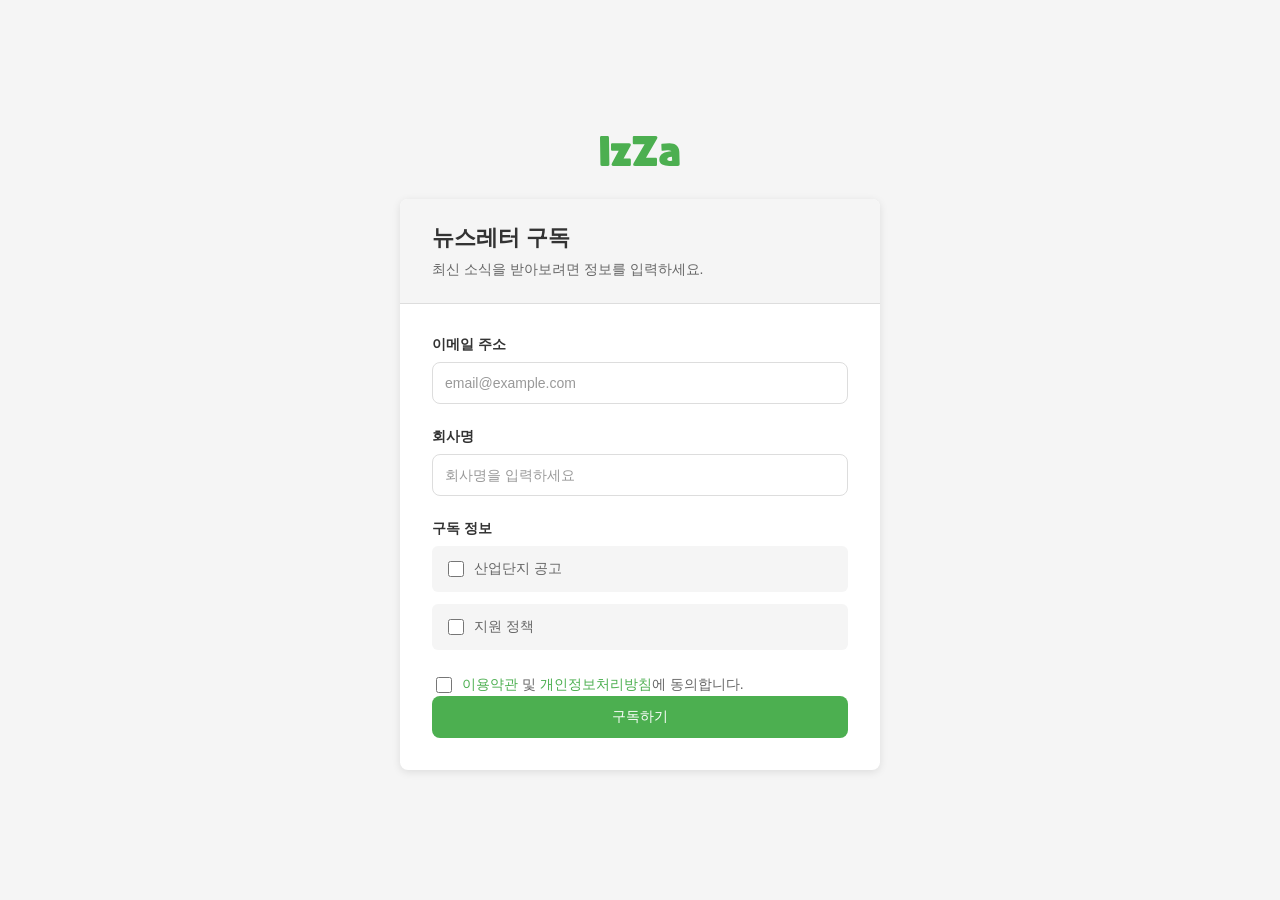
<file: src/templates/registration.html>
<!DOCTYPE html>
<html lang="ko">
<head>
    <meta charset="UTF-8">
    <meta name="viewport" content="width=device-width, initial-scale=1.0">
    <title>기업 이메일 등록</title>
    <style>
        /* General Body Styles */
        body {
            font-family: -apple-system, BlinkMacSystemFont, "Segoe UI", Roboto, "Helvetica Neue", Arial, sans-serif;
            background-color: #f5f5f5; /* From --secondary-color */
            display: flex;
            justify-content: center;
            align-items: center;
            min-height: 100vh;
            margin: 0;
            color: #333; /* From --text-primary */
        }

        /* Registration Card Container */
        .registration-container {
            width: 100%;
            max-width: 480px;
            margin: 20px;
        }

        .logo-container {
            text-align: center;
            margin-bottom: 24px;
        }

        .logo-container svg {
            width: 90px;
            height: auto;
        }

        .registration-card {
            background: white;
            box-shadow: 0 2px 8px rgba(0, 0, 0, 0.1); /* From --shadow */
            border-radius: 8px; /* From --border-radius */
            overflow: hidden;
        }

        /* Card Header */
        .card-header {
            padding: 24px 32px;
            border-bottom: 1px solid #ddd; /* From --border-color */
            background-color: #f5f5f5; /* From --secondary-color */
        }

        .card-header h1 {
            margin: 0;
            font-size: 22px;
            font-weight: 600;
            color: #333; /* From --text-primary */
        }
        
        .card-header p {
            margin: 8px 0 0;
            font-size: 14px;
            color: #666; /* From --text-secondary */
        }

        /* Form Content */
        .card-content {
            padding: 32px;
        }

        .form-group {
            margin-bottom: 24px;
        }

        .form-label {
            display: block;
            font-size: 14px;
            color: #333; /* From --text-primary */
            font-weight: 600;
            margin-bottom: 8px;
        }

        .form-input {
            width: 100%;
            padding: 12px;
            border: 1px solid #ddd; /* From --border-color */
            border-radius: 8px; /* From --border-radius */
            font-size: 14px;
            color: #333; /* From --text-primary */
            background-color: #ffffff;
            transition: border-color 0.2s, box-shadow 0.2s;
            box-sizing: border-box; /* Ensures padding doesn't affect width */
        }

        .form-input::placeholder {
            color: #999;
        }

        .form-input:focus {
            outline: none;
            border-color: #4caf50; /* From --primary-color */
            box-shadow: none;
        }

        /* Subscription Options Styles */
        .subscription-options {
            display: flex;
            flex-direction: column;
            gap: 12px;
            margin-top: 8px;
        }

        .checkbox-option {
            display: flex;
            align-items: center;
            background-color: #f5f5f5;
            padding: 12px;
            border-radius: 6px;
        }

        /* Checkbox Styles */
        .terms-checkbox-group {
            display: flex;
            align-items: center;
            margin-top: 24px;
        }

        .checkbox-input {
            width: 16px;
            height: 16px;
            margin-right: 10px;
            cursor: pointer;
            accent-color: #4caf50; /* From --primary-color */
        }

        .checkbox-label {
            font-size: 14px;
            color: #666; /* From --text-secondary */
        }

        .checkbox-label a {
            color: #4caf50; /* From --primary-color */
            text-decoration: none;
            font-weight: 500;
        }

        .checkbox-label a:hover {
            text-decoration: underline;
        }

        /* Submit Button */
        .submit-button {
            width: 100%;
            padding: 12px 24px;
            background-color: #4caf50; /* From --primary-color */
            border: none;
            border-radius: 8px; /* From --border-radius */
            font-size: 14px;
            font-weight: 500;
            color: white;
            cursor: pointer;
            display: flex;
            justify-content: center;
            align-items: center;
            gap: 8px;
            transition: all 0.2s ease;
        }

        .submit-button:hover {
            background-color: #45a049; /* From --primary-dark */
            transform: none;
            box-shadow: none;
        }
        
        .submit-button:disabled {
            background-color: #ccc;
            cursor: not-allowed;
        }
        
        .submit-button:disabled:hover {
             background-color: #ccc;
        }

        /* Feedback Messages */
        .feedback-message {
            margin-top: 16px;
            padding: 12px;
            border-radius: 8px;
            font-size: 14px;
            display: none; /* Hidden by default */
        }

        .feedback-message.success {
            background-color: #e8f5e9;
            color: #2e7d32;
        }

        .feedback-message.error {
            background-color: #ffebee;
            color: #c62828;
        }
    </style>
</head>
<body>

    <div class="registration-container">
        <div class="logo-container">
            <svg width="72" height="32" viewBox="0 0 72 32" fill="none" xmlns="http://www.w3.org/2000/svg">
                <path d="M66.0889 27.9322C63.8393 27.9322 61.4918 28.0626 59.3073 27.9648C57.1228 27.867 55.1666 27.6387 53.7646 26.8888C52.33 26.139 51.4497 24.9326 51.4497 22.8785C51.4497 20.5637 52.493 19.0313 54.2211 17.9879C55.9491 16.9772 58.3944 16.4881 61.1657 16.2599C59.829 15.184 57.2532 15.1514 54.1232 15.8361C53.569 15.9665 53.3081 15.8035 53.2755 15.347L53.0799 11.1737C53.0473 10.5542 53.2429 10.3586 53.7646 10.2608C55.623 9.96732 57.7423 9.70649 59.7311 9.73909C61.72 9.8369 63.6436 10.2282 65.0456 11.3041C66.4476 12.38 67.3605 14.108 67.4583 16.8468L67.7192 26.2042C67.7518 27.5083 67.3605 27.9322 66.0889 27.9322ZM57.8075 22.5525C57.8075 23.2046 58.2966 23.6284 59.0465 23.7915C59.7964 24.0197 60.7745 23.9871 61.72 23.8893L61.557 20.6615C59.0791 20.9223 57.8075 21.3462 57.8075 22.5525Z" fill="#4caf50"></path>
                <path d="M49.535 6.44531L40.7971 21.378H48.2961C49.1764 21.378 49.6002 21.6714 49.6002 22.5843V26.7251C49.6002 27.638 49.1764 27.964 48.2961 27.964H32.1896C30.3964 27.964 30.2008 26.8229 30.9507 25.5187L39.6886 10.5534H31.5702C30.6573 10.5534 30.2334 10.26 30.2334 9.34707V5.20635C30.2334 4.29344 30.6573 4 31.5702 4H48.2961C50.0241 4 50.3175 5.14114 49.535 6.44531Z" fill="#4caf50"></path>
                <path d="M27.3383 27.9646H14.8835C13.0903 27.9646 12.8947 26.7908 13.6446 25.5193L18.959 15.8685H14.1336C13.2207 15.8685 12.7969 15.575 12.7969 14.6621V10.9778C12.7969 10.0975 13.2207 9.77148 14.1336 9.77148H27.0449C28.7729 9.77148 29.0663 10.9126 28.2838 12.2168L22.8715 21.9002H27.3383C28.2512 21.9002 28.6751 22.1936 28.6751 23.1066V26.7256C28.6751 27.6385 28.2512 27.9646 27.3383 27.9646Z" fill="#4caf50"></path>
                <path d="M4.32604 26.4968L4 5.46719C4 4.32604 4.32604 4 5.23896 4H9.93395C10.8795 4 11.1403 4.32604 11.1729 5.46719L11.4989 26.4968C11.5315 27.638 11.2055 27.964 10.26 27.964H5.565C4.65208 27.964 4.35865 27.638 4.32604 26.4968Z" fill="#4caf50"></path>
            </svg>
        </div>
        <div class="registration-card">
            <div class="card-header">
                <h1>뉴스레터 구독</h1>
                <p>최신 소식을 받아보려면 정보를 입력하세요.</p>
            </div>
            <div class="card-content">
                <form id="registrationForm">
                    <div class="form-group">
                        <label for="email" class="form-label">이메일 주소</label>
                        <input type="email" id="email" name="email" class="form-input" placeholder="email@example.com" required>
                    </div>
                    <div class="form-group">
                        <label for="company" class="form-label">회사명</label>
                        <input type="text" id="company" name="company" class="form-input" placeholder="회사명을 입력하세요" required>
                    </div>

                    <!-- Subscription Information Section -->
                    <div class="form-group">
                        <label class="form-label">구독 정보</label>
                        <div class="subscription-options">
                            <div class="checkbox-option">
                                <input type="checkbox" id="source1" name="subscription" value="industrial_complex" class="checkbox-input">
                                <label for="source1" class="checkbox-label">산업단지 공고</label>
                            </div>
                            <div class="checkbox-option">
                                <input type="checkbox" id="source2" name="subscription" value="support_policy" class="checkbox-input">
                                <label for="source2" class="checkbox-label">지원 정책</label>
                            </div>
                        </div>
                    </div>

                    <div class="terms-checkbox-group">
                        <input type="checkbox" id="terms" name="terms" class="checkbox-input" required>
                        <label for="terms" class="checkbox-label">
                            <a href="#">이용약관</a> 및 <a href="#">개인정보처리방침</a>에 동의합니다.
                        </label>
                    </div>
                    
                    <div id="feedback" class="feedback-message"></div>

                    <button type="submit" class="submit-button">구독하기</button>
                </form>
            </div>
        </div>
    </div>

    <script>
        document.getElementById('registrationForm').addEventListener('submit', function(event) {
            event.preventDefault();

            const form = event.target;
            const email = form.email.value;
            const company = form.company.value;
            const terms = form.terms.checked;
            const subscriptions = Array.from(form.querySelectorAll('input[name="subscription"]:checked')).map(el => el.value);
            const feedbackEl = document.getElementById('feedback');
            
            feedbackEl.style.display = 'none';
            feedbackEl.textContent = '';
            feedbackEl.className = 'feedback-message';

            if (!email || !company) {
                feedbackEl.textContent = '모든 필드를 입력해주세요.';
                feedbackEl.classList.add('error');
                feedbackEl.style.display = 'block';
                return;
            }
            
            if (subscriptions.length === 0) {
                feedbackEl.textContent = '하나 이상의 구독 정보를 선택해주세요.';
                feedbackEl.classList.add('error');
                feedbackEl.style.display = 'block';
                return;
            }

            if (!terms) {
                feedbackEl.textContent = '이용약관에 동의해야 합니다.';
                feedbackEl.classList.add('error');
                feedbackEl.style.display = 'block';
                return;
            }
            
            const formData = new FormData();
            formData.append('email', email);
            formData.append('company', company);
            subscriptions.forEach(sub => formData.append('subscription', sub));
            formData.append('terms', terms);

            fetch('/register', {
                method: 'POST',
                body: formData
            })
            .then(response => response.json())
            .then(data => {
                if (data.message) {
                    feedbackEl.textContent = '성공적으로 등록되었습니다! 최신 소식을 보내드리겠습니다.';
                    feedbackEl.classList.add('success');
                    feedbackEl.style.display = 'block';
                    form.reset();
                } else {
                    throw new Error(data.detail || 'An unknown error occurred.');
                }
            })
            .catch(error => {
                feedbackEl.textContent = '등록 중 오류가 발생했습니다: ' + error.message;
                feedbackEl.classList.add('error');
                feedbackEl.style.display = 'block';
            });
        });
    </script>

</body>
</html>
</file>
